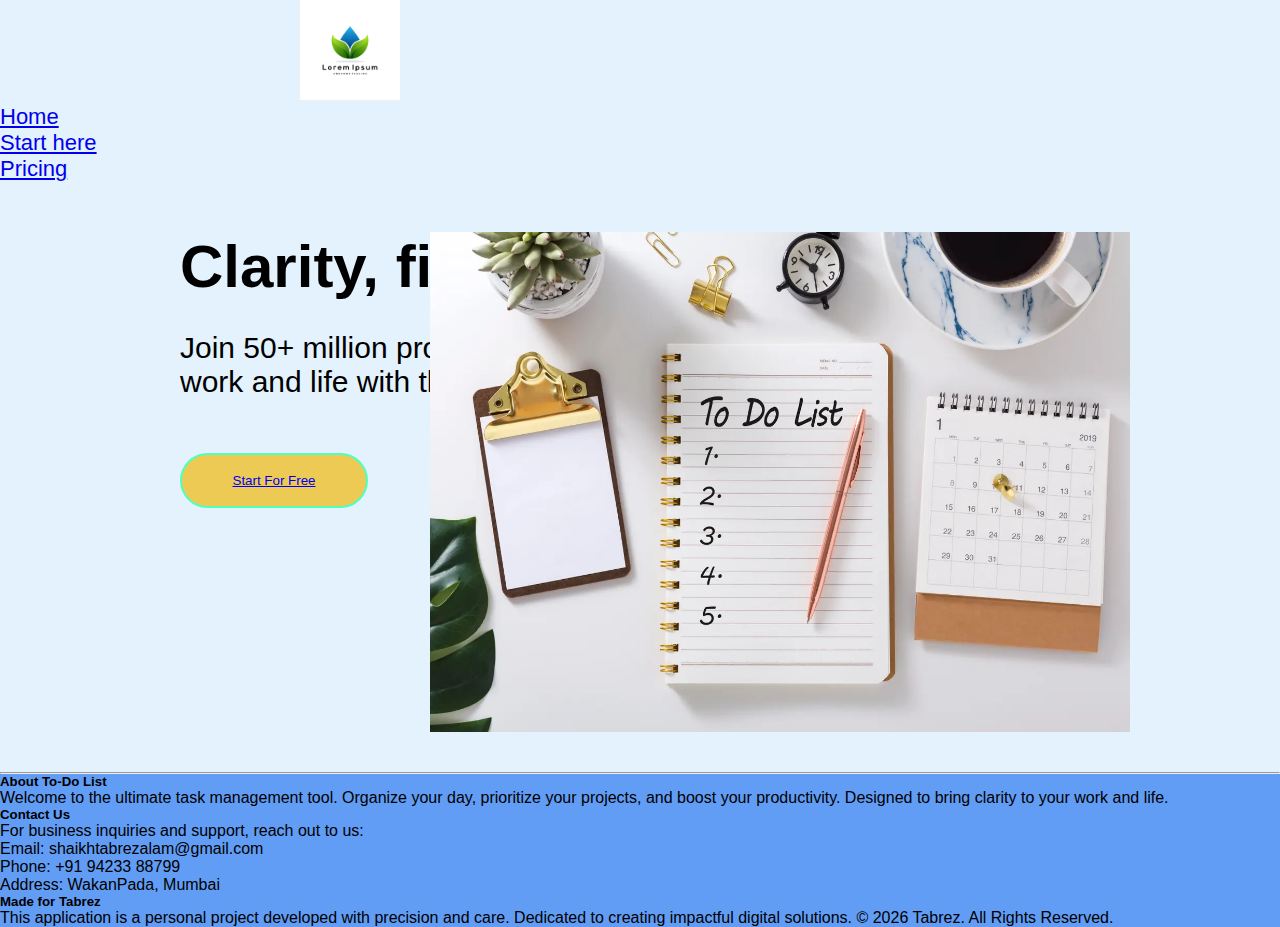
<file: index.html>
<!DOCTYPE html>
<html lang="en">
  <head>
    <meta charset="utf-8" />
    <meta name="viewport" content="width=device-width, initial-scale=1" />
    <link
      href="https://cdn.jsdelivr.net/npm/bootstrap@5.0.2/dist/css/bootstrap.min.css"
      rel="stylesheet"
      integrity="sha384-EVSTQN3/azprG1Anm3QDgpJLIm9Nao0Yz1ztcQTwFspd3yD65VohhpuuCOmLASjC"
      crossorigin="anonymous"
    />
    <link rel="stylesheet" href="style.css" />

    <title>To-Do List</title>
  </head>
  <body>
    <nav class="navbar navbar-expand-lg bg-light">
      <div class="container-fluid">
        <a class="navbar-brand" href="#"
          ><img src="i.jpg" alt="" width="100px" style="margin-left: 300px"
        /></a>
        <button
          class="navbar-toggler"
          type="button"
          data-bs-toggle="collapse"
          data-bs-target="#navbarNav"
          aria-controls="navbarNav"
          aria-expanded="false"
          aria-label="Toggle navigation"
        >
          <span class="navbar-toggler-icon"></span>
        </button>
        <div class="collapse navbar-collapse" id="navbarNav">
          <ul class="navbar-nav">
            <li class="nav-item">
              <a class="nav-link active" aria-current="page" href="#">Home</a>
            </li>
            <li class="nav-item">
              <a class="nav-link" href="login.html">Start here</a>
            </li>
            <li class="nav-item">
              <a class="nav-link" href="pricing.html">Pricing</a>
            </li>
          </ul>
        </div>
      </div>
    </nav>

    <div class="container-1">
      <h2>Clarity, finnaly.</h2>
      <p>
        Join 50+ million professionals who simplify<br />work and life with the
        world’s #1 to-do list app.
      </p>
      <button class="free"><a href="login.html">Start For Free</a></button>  
    </div>
    <div class="container-2">
      <img src="to-do list.png" alt="To-do Image" width="700px" height="500px">
    </div>

    <hr style="margin-top: 40px;">

    <!-- Footer Section -->
    <footer class="text-white pt-5 pb-4" style="background-color: #629df5;">
      <div class="container text-center text-md-start">
        <div class="row text-center text-md-start">
          
          <div class="col-md-4 col-lg-4 col-xl-4 mx-auto mt-3">
            <h5 class="text-uppercase mb-4 font-weight-bold text-warning">About To-Do List</h5>
            <p>
              Welcome to the ultimate task management tool. Organize your day, 
              prioritize your projects, and boost your productivity. 
              Designed to bring clarity to your work and life.
            </p>
          </div>

          <div class="col-md-4 col-lg-4 col-xl-4 mx-auto mt-3">
            <h5 class="text-uppercase mb-4 font-weight-bold text-warning">Contact Us</h5>
            <p>
              For business inquiries and support, reach out to us:
            </p>
            <p>Email: shaikhtabrezalam@gmail.com</p>
            <p>Phone: +91 94233 88799</p>
            <p>Address: WakanPada, Mumbai</p>
          </div>

          <div class="col-md-4 col-lg-4 col-xl-4 mx-auto mt-3">
            <h5 class="text-uppercase mb-4 font-weight-bold text-warning">Made for Tabrez</h5>
            <p>
              This application is a personal project developed with precision and care.
              Dedicated to creating impactful digital solutions.
              &copy; 2026 Tabrez. All Rights Reserved.
            </p>
          </div>
        </div>
      </div>
    </footer>

    <script
      src="https://cdn.jsdelivr.net/npm/bootstrap@5.0.2/dist/js/bootstrap.bundle.min.js"
      integrity="sha384-MrcW6ZMFYlzcLA8Nl+NtUVF0sA7MsXsP1UyJoMp4YLEuNSfAP+JcXn/tWtIaxVXM"
      crossorigin="anonymous"
    ></script>
  </body>
</html>
</file>
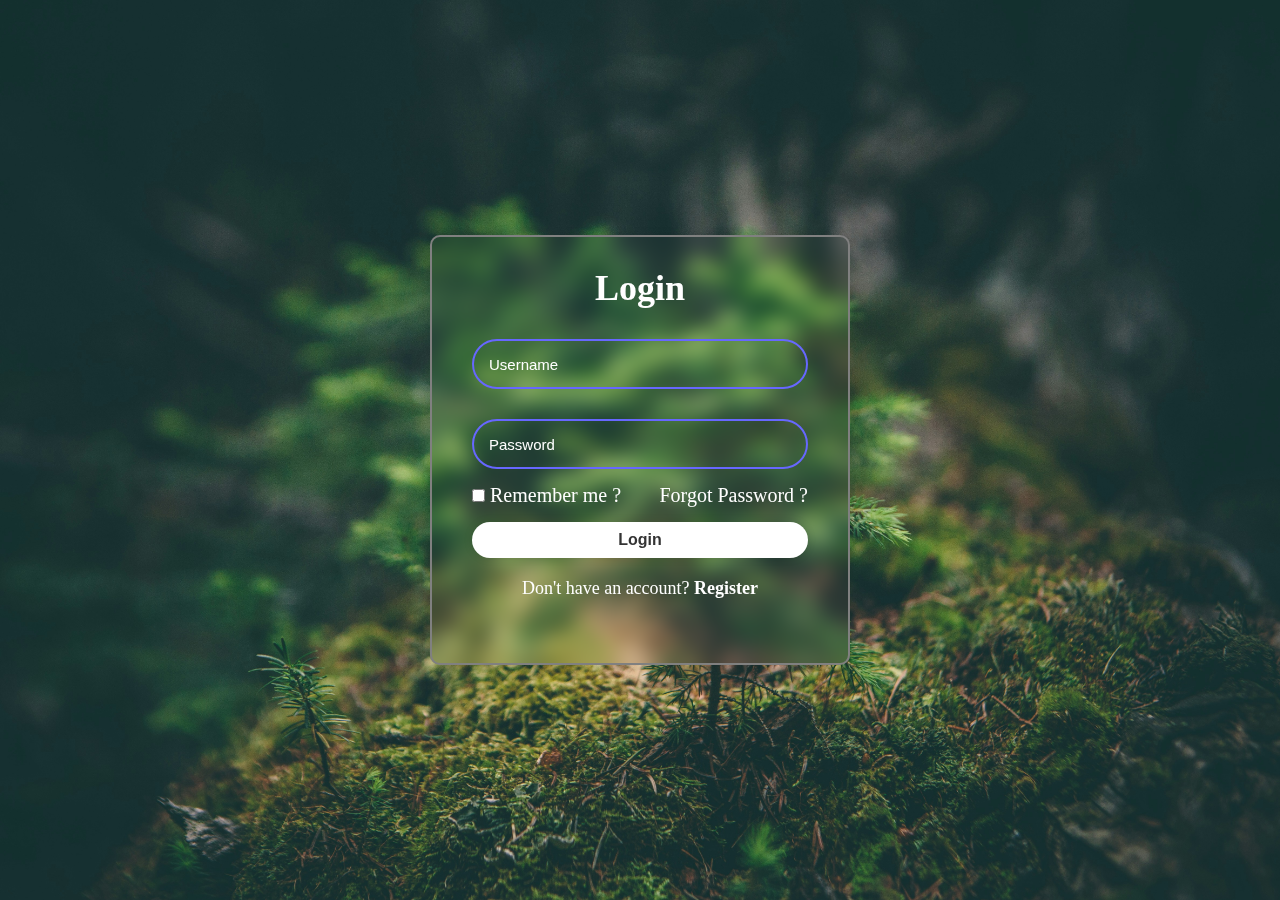
<file: home.html>
<!DOCTYPE html>
<html lang="en">
<head>
    <meta charset="UTF-8">
    <meta name="viewport" content="width=device-width, initial-scale=1.0">
    <title>My To-Do List</title>
    <!-- Bootstrap CSS -->
    <link href="https://cdn.jsdelivr.net/npm/bootstrap@5.0.2/dist/css/bootstrap.min.css" rel="stylesheet">
    <!-- Google Fonts: Fredoka for the funny/playful look -->
    <link href="https://fonts.googleapis.com/css2?family=Fredoka:wght@300;400;600&display=swap" rel="stylesheet">
    <style>
        body {
            /* Funny but readable font */
            font-family: 'Fredoka', sans-serif;
            background-color: #eef2f3;
            min-height: 100vh;
            display: flex;
            flex-direction: column;
        }
        
        /* Navbar styling */
        .navbar {
            background: white;
            box-shadow: 0 2px 10px rgba(0,0,0,0.05);
        }
        .navbar-brand {
            font-weight: 600;
            font-size: 1.5rem;
            color: #4a90e2 !important;
        }

        /* Main Container */
        .main-content {
            flex: 1;
            display: flex;
            justify-content: center;
            padding-top: 50px;
        }

        .todo-card {
            background: white;
            width: 100%;
            max-width: 500px;
            border-radius: 20px;
            box-shadow: 0 10px 25px rgba(0,0,0,0.1);
            padding: 2rem;
            height: fit-content;
        }

        h2 {
            text-align: center;
            color: #333;
            margin-bottom: 1.5rem;
            font-weight: 600;
        }

        /* Input area */
        .input-group {
            background: #f8f9fa;
            border-radius: 50px;
            padding: 5px;
            border: 1px solid #e9ecef;
            margin-bottom: 20px;
        }
        
        .form-control {
            border: none;
            background: transparent;
            padding-left: 20px;
            font-size: 1.1rem;
        }
        
        .form-control:focus {
            box-shadow: none;
            background: transparent;
        }

        #add-btn {
            border-radius: 50px;
            padding: 10px 25px;
            font-weight: 600;
        }

        /* List Items */
        ul {
            list-style: none;
            padding: 0;
        }

        li {
            background: #fff;
            border-bottom: 1px solid #f0f0f0;
            padding: 15px 10px;
            display: flex;
            justify-content: space-between;
            align-items: center;
            transition: all 0.2s;
            font-size: 1.1rem;
        }

        li:hover {
            background-color: #fcfcfc;
            transform: translateX(5px);
        }

        li.completed span {
            text-decoration: line-through;
            color: #adb5bd;
        }

        .task-text {
            cursor: pointer;
            flex-grow: 1;
            margin-left: 10px;
        }

        .delete-btn {
            color: #ff6b6b;
            cursor: pointer;
            opacity: 0.6;
            transition: opacity 0.2s;
            font-size: 1.2rem;
            border: none;
            background: none;
        }

        .delete-btn:hover {
            opacity: 1;
        }

        /* Checkbox custom style */
        .custom-check {
            width: 20px;
            height: 20px;
            border: 2px solid #4a90e2;
            border-radius: 50%;
            display: flex;
            align-items: center;
            justify-content: center;
            cursor: pointer;
            color: white;
            font-size: 12px;
        }
        
        li.completed .custom-check {
            background-color: #4a90e2;
        }

    </style>
</head>
<body>

    <nav class="navbar navbar-expand-lg navbar-light">
        <div class="container">
            <a class="navbar-brand" href="#">✨ To-Do List</a>
            <div class="d-flex align-items-center">
                <span class="me-3 text-muted" id="username-display"></span>
                <button onclick="logout()" class="btn btn-outline-danger btn-sm">Logout</button>
            </div>
        </div>
    </nav>

    <div class="main-content">
        <div class="todo-card">
            <h2>What needs to be done today? 🤔</h2>
            
            <div class="input-group">
                <input type="text" class="form-control" id="todo-input" placeholder="Add a new task...">
                <button class="btn btn-primary" id="add-btn">Add</button>
            </div>

            <ul id="todo-list">
                
            </ul>
        </div>
    </div>

    <script>
        const email = localStorage.getItem("email");
        if (!email) {
            window.location.href = "login.html";
        } else {
            document.getElementById("username-display").innerText = "Hi, " + email.split('@')[0];
        }

        function logout() {
            window.location.href = "login.html";
        }

        const input = document.getElementById('todo-input');
        const addBtn = document.getElementById('add-btn');
        const todoList = document.getElementById('todo-list');

        let tasks = JSON.parse(localStorage.getItem('tasks_' + email)) || [];

        function saveLocal() {
            localStorage.setItem('tasks_' + email, JSON.stringify(tasks));
        }

        function renderTasks() {
            todoList.innerHTML = '';
            tasks.forEach((task, index) => {
                const li = document.createElement('li');
                if (task.completed) li.classList.add('completed');

                li.innerHTML = `
                    <div class="d-flex align-items-center" style="flex-grow: 1;" onclick="toggleComplete(${index})">
                        <div class="custom-check">
                            ${task.completed ? '✓' : ''}
                        </div>
                        <span class="task-text">${task.text}</span>
                    </div>
                    <button class="delete-btn" onclick="deleteTask(${index})">
                        &times;
                    </button>
                `;
                todoList.appendChild(li);
            });
        }

        function addTask() {
            const text = input.value.trim();
            if (text === '') return;

            tasks.push({ text: text, completed: false });
            saveLocal();
            renderTasks();
            input.value = '';
            input.focus();
        }

        window.toggleComplete = (index) => {
            tasks[index].completed = !tasks[index].completed;
            saveLocal();
            renderTasks();
        }

        window.deleteTask = (index) => {
            tasks.splice(index, 1);
            saveLocal();
            renderTasks();
        }

        addBtn.addEventListener('click', addTask);
        input.addEventListener('keypress', function (e) {
            if (e.key === 'Enter') addTask();
        });

        renderTasks();
    </script>
</body>
</html>
</file>
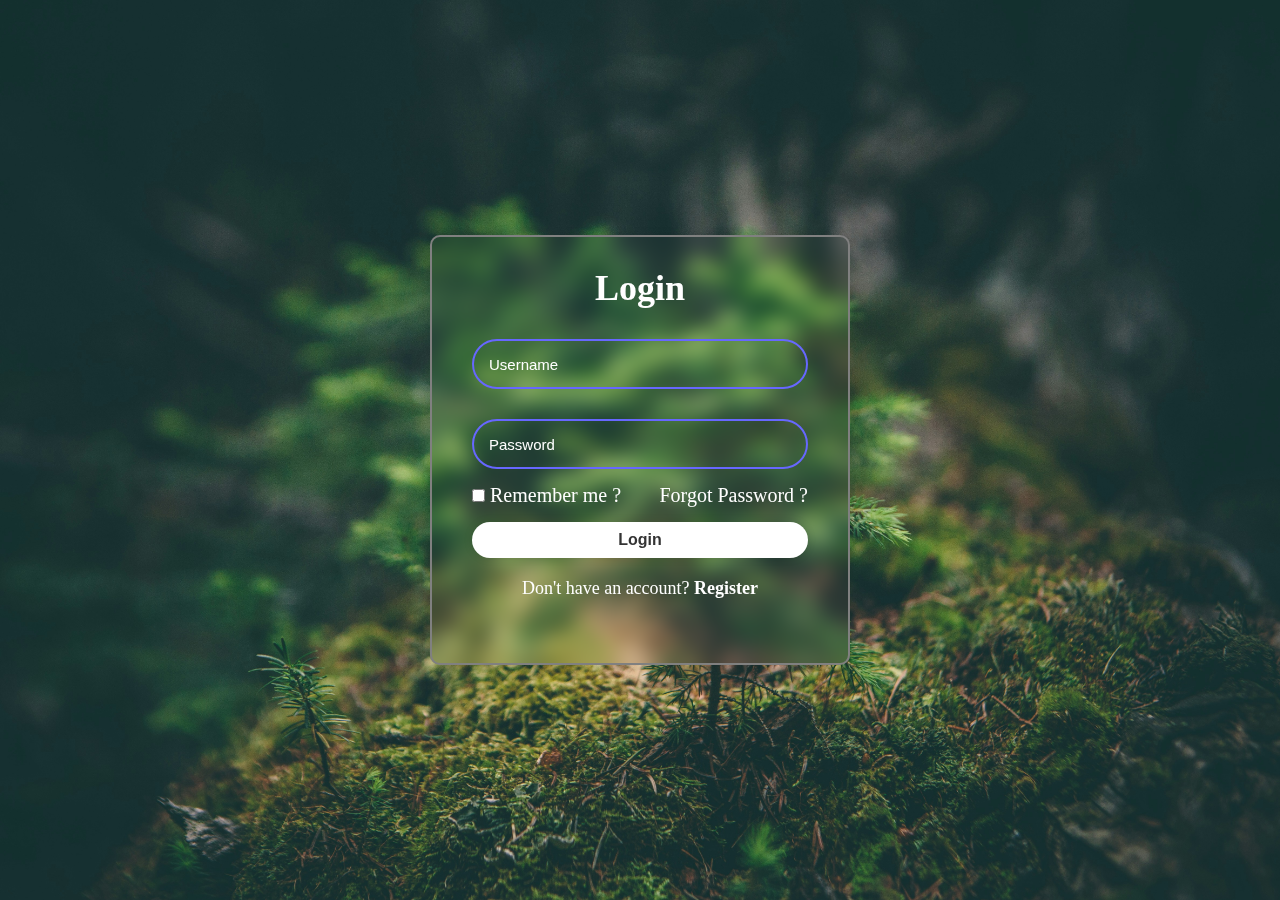
<file: login.html>
<!doctype html>
<html lang="en">
  <head>
    <meta charset="utf-8" />
    <meta name="viewport" content="width=device-width, initial-scale=1" />

    <link
      href="https://cdn.jsdelivr.net/npm/bootstrap@5.0.2/dist/css/bootstrap.min.css"
      rel="stylesheet"
      integrity="sha384-EVSTQN3/azprG1Anm3QDgpJLIm9Nao0Yz1ztcQTwFspd3yD65VohhpuuCOmLASjC"
      crossorigin="anonymous"
    />
    <link rel="stylesheet" href="login.css" />
    <title>Hello, world!</title>
  </head>
  <body>
    <div class="container">
      <form id="loginForm">
        <h1>Login</h1>
        <div class="login-1">
          <input type="text" id="loginEmail" placeholder="Username" />
          <i class="bxr bx-user"></i>
        </div>
        <div class="login-1">
          <input type="password" id="loginPassword" placeholder="Password" />
          <i class="bxr bx-lock"></i>
        </div>
        <div class="forgot">
          <label><input type="checkbox" name="" id="" />Remember me ?</label>
          <a href="#">Forgot Password ?</a>
        </div>

        <button type="submit" class="btn">Login</button>

        <div class="register">
          <p>Don't have an account? <a href="register.html">Register</a></p>
        </div>
      </form>
    </div>

    <script
      src="https://cdn.jsdelivr.net/npm/bootstrap@5.0.2/dist/js/bootstrap.bundle.min.js"
      integrity="sha384-MrcW6ZMFYlzcLA8Nl+NtUVF0sA7MsXsP1UyJoMp4YLEuNSfAP+JcXn/tWtIaxVXM"
      crossorigin="anonymous"
    ></script>
    <script>
      document
        .getElementById("loginForm")
        .addEventListener("submit", function (e) {
          e.preventDefault();  
          let loginEmail = document.getElementById("loginEmail").value;
          let loginPassword = document.getElementById("loginPassword").value;

          let savedEmail = localStorage.getItem("email");
          let savedPassword = localStorage.getItem("password");

          if (loginEmail === savedEmail && loginPassword === savedPassword) {
            alert("Login Successful");
            window.location.href = "home.html";
          } else {
            alert("Wrong Email or Password ❌");
          }
        });
    </script>
  </body>
</html>
</file>
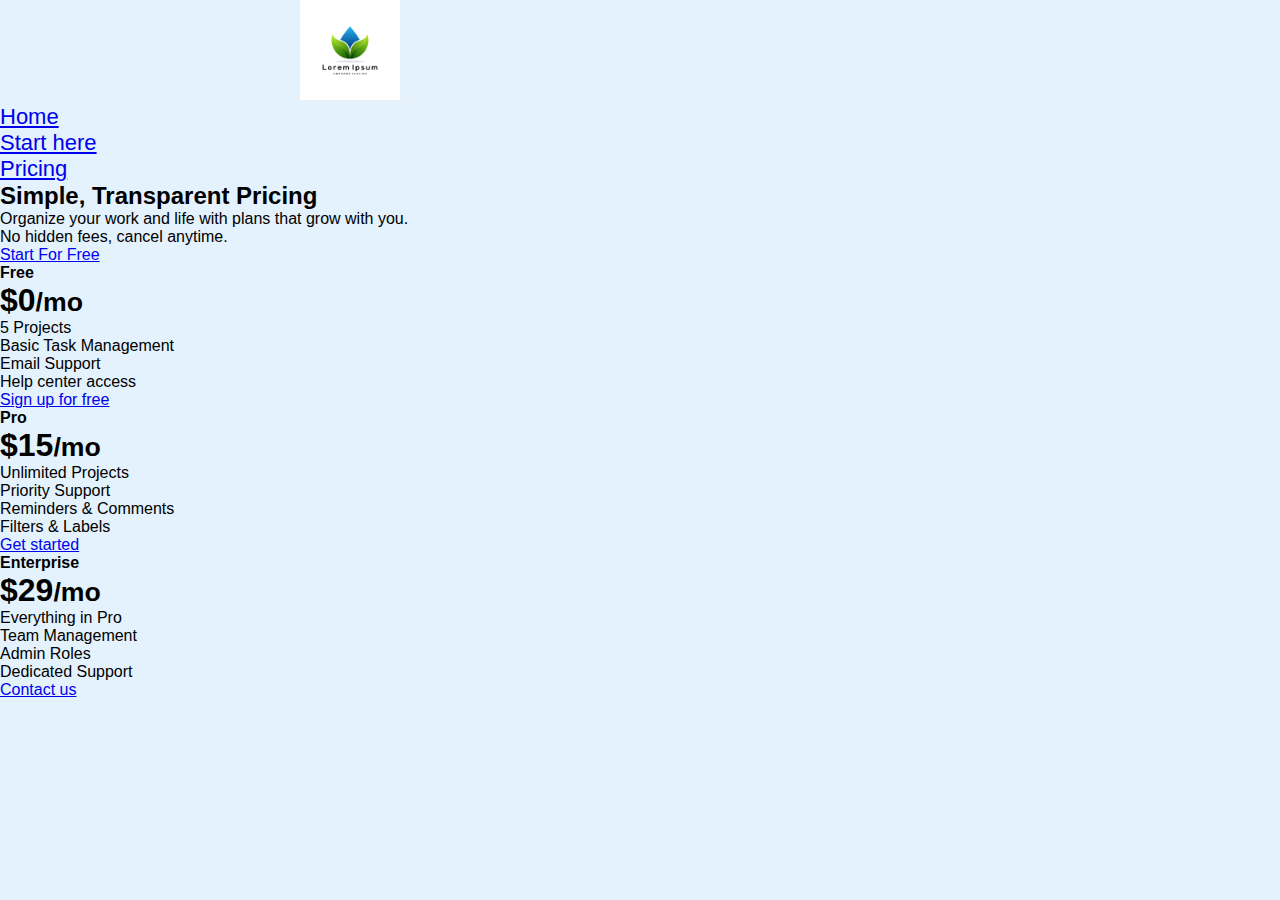
<file: pricing.html>
<!DOCTYPE html>
<html lang="en">
  <head>
    <meta charset="utf-8" />
    <meta name="viewport" content="width=device-width, initial-scale=1" />
    <link
      href="https://cdn.jsdelivr.net/npm/bootstrap@5.0.2/dist/css/bootstrap.min.css"
      rel="stylesheet"
      integrity="sha384-EVSTQN3/azprG1Anm3QDgpJLIm9Nao0Yz1ztcQTwFspd3yD65VohhpuuCOmLASjC"
      crossorigin="anonymous"
    />
    <link rel="stylesheet" href="style.css" />

    <title>Pricing - To-Do List</title>
  </head>
  <body>
    <nav class="navbar navbar-expand-lg bg-light">
      <div class="container-fluid">
        <a class="navbar-brand" href="index.html"
          ><img src="i.jpg" alt="" width="100px" style="margin-left: 300px"
        /></a>
        <button
          class="navbar-toggler"
          type="button"
          data-bs-toggle="collapse"
          data-bs-target="#navbarNav"
          aria-controls="navbarNav"
          aria-expanded="false"
          aria-label="Toggle navigation"
        >
          <span class="navbar-toggler-icon"></span>
        </button>
        <div class="collapse navbar-collapse" id="navbarNav">
          <ul class="navbar-nav">
            <li class="nav-item">
              <a class="nav-link" href="index.html">Home</a>
            </li>
            <li class="nav-item">
              <a class="nav-link" href="login.html">Start here</a>
            </li>
            <li class="nav-item">
              <a class="nav-link active" aria-current="page" href="#">Pricing</a>
            </li>
          </ul>
        </div>
      </div>
    </nav>

    <!-- Brief Description & Button -->
    <div class="container text-center mt-5">
      <h2 class="display-4 fw-bold">Simple, Transparent Pricing</h2>
      <p class="lead mt-3 text-muted">
        Organize your work and life with plans that grow with you.<br>
        No hidden fees, cancel anytime.
      </p>
      <a href="login.html" class="btn btn-primary btn-lg mt-3 mb-5 px-5 rounded-pill">Start For Free</a>
    </div>

    <div class="container mb-5">
      <div class="row row-cols-1 row-cols-md-3 mb-3 text-center">
        <!-- Free Plan -->
        <div class="col">
          <div class="card mb-4 rounded-3 shadow-sm h-100">
            <div class="card-header py-3">
              <h4 class="my-0 fw-normal">Free</h4>
            </div>
            <div class="card-body">
              <h1 class="card-title pricing-card-title">$0<small class="text-muted fw-light">/mo</small></h1>
              <ul class="list-unstyled mt-3 mb-4">
                <li>5 Projects</li>
                <li>Basic Task Management</li>
                <li>Email Support</li>
                <li>Help center access</li>
              </ul>
              <a href="login.html" class="w-100 btn btn-lg btn-outline-primary">Sign up for free</a>
            </div>
          </div>
        </div>
        <!-- Pro Plan -->
        <div class="col">
          <div class="card mb-4 rounded-3 shadow-sm h-100">
            <div class="card-header py-3">
              <h4 class="my-0 fw-normal">Pro</h4>
            </div>
            <div class="card-body">
              <h1 class="card-title pricing-card-title">$15<small class="text-muted fw-light">/mo</small></h1>
              <ul class="list-unstyled mt-3 mb-4">
                <li>Unlimited Projects</li>
                <li>Priority Support</li>
                <li>Reminders & Comments</li>
                <li>Filters & Labels</li>
              </ul>
              <a href="login.html" class="w-100 btn btn-lg btn-outline-primary">Get started</a>
            </div>
          </div>
        </div>
        <!-- Enterprise Plan -->
        <div class="col">
          <div class="card mb-4 rounded-3 shadow-sm h-100">
            <div class="card-header py-3">
              <h4 class="my-0 fw-normal">Enterprise</h4>
            </div>
            <div class="card-body">
              <h1 class="card-title pricing-card-title">$29<small class="text-muted fw-light">/mo</small></h1>
              <ul class="list-unstyled mt-3 mb-4">
                <li>Everything in Pro</li>
                <li>Team Management</li>
                <li>Admin Roles</li>
                <li>Dedicated Support</li>
              </ul>
              <a href="login.html" class="w-100 btn btn-lg btn-outline-primary">Contact us</a>
            </div>
          </div>
        </div>
      </div>
    </div>

    <script
      src="https://cdn.jsdelivr.net/npm/bootstrap@5.0.2/dist/js/bootstrap.bundle.min.js"
      integrity="sha384-MrcW6ZMFYlzcLA8Nl+NtUVF0sA7MsXsP1UyJoMp4YLEuNSfAP+JcXn/tWtIaxVXM"
      crossorigin="anonymous"
    ></script>
  </body>
</html>
</file>
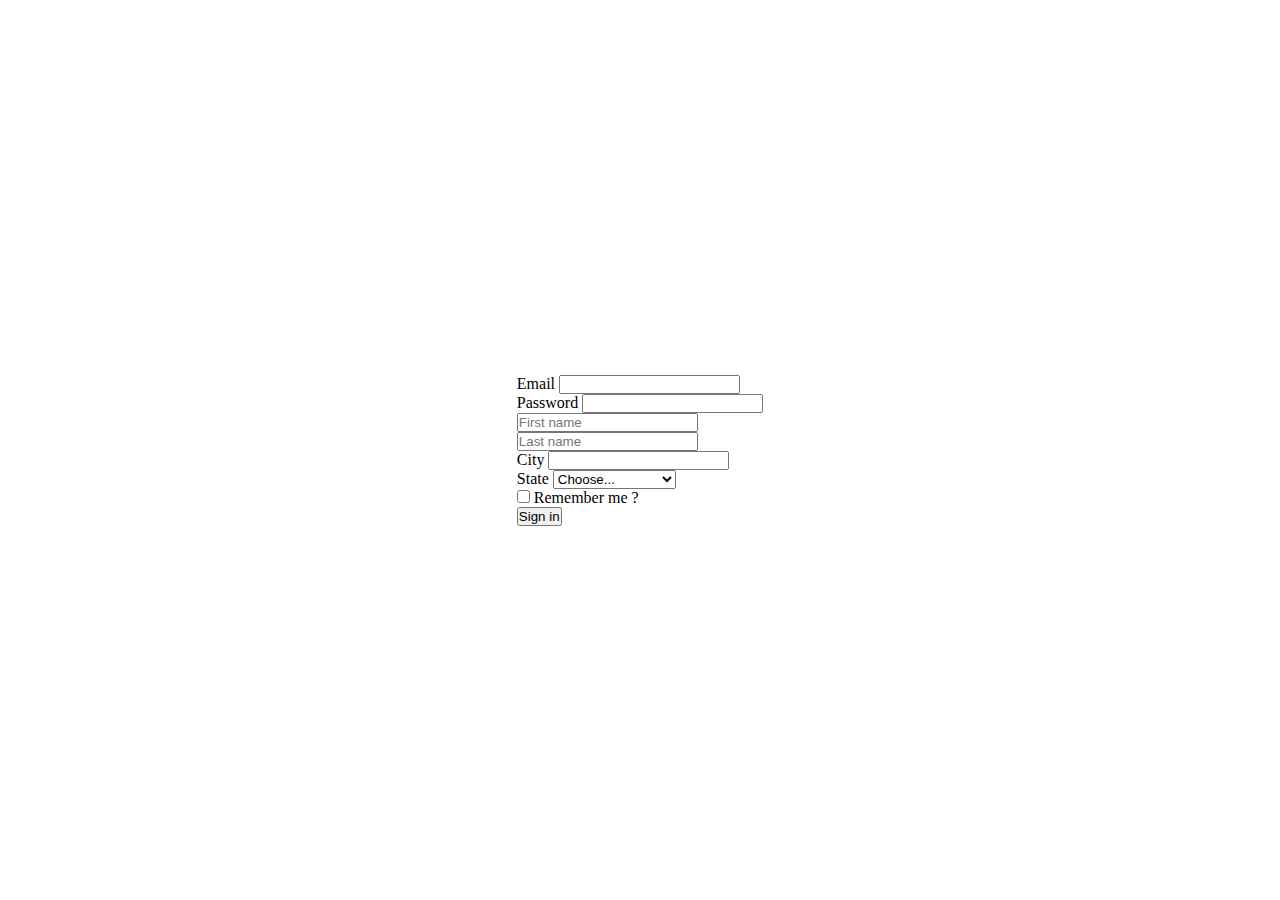
<file: register.html>
<!doctype html>
<html lang="en">
  <head>
    <meta charset="utf-8" />
    <meta
      name="viewport"
      content="width=device-width, initial-scale=1, shrink-to-fit=no"
    />

    <link
      rel="stylesheet"
      href="https://cdn.jsdelivr.net/npm/bootstrap@4.5.3/dist/css/bootstrap.min.css"
      integrity="sha384-TX8t27EcRE3e/ihU7zmQxVncDAy5uIKz4rEkgIXeMed4M0jlfIDPvg6uqKI2xXr2"
      crossorigin="anonymous"
    />
    <style>
      * {
        margin: 0;
        padding: 0;
        box-sizing: border-box;
      }
      .container {
        display: flex;
        justify-content: center;
        align-items: center;
        min-height: 100vh;
      }
      body {
        background: url("https://images.unsplash.com/photo-1557683316-973673baf926?q=80&w=2029&auto=format&fit=crop")
          no-repeat;
        background-size: cover;
        background-position: center;
      }
    </style>
    <title>Hello, world!</title>
  </head>
  <body>
    <div class="container">
      <form id="registerForm">
        <div class="form-row">
          <div class="form-group col-md-6">
            <label for="inputEmail4">Email</label>
            <input type="email" class="form-control" id="inputEmail4" />
          </div>
          <div class="form-group col-md-6">
            <label for="inputPassword4">Password</label>
            <input type="password" class="form-control" id="inputPassword4" />
          </div>
        </div>
        <div class="form-row">
          <div class="col">
            <input type="text" class="form-control" placeholder="First name" />
          </div>
          <div class="col">
            <input type="text" class="form-control" placeholder="Last name" />
          </div>
        </div>
        <div class="form-row">
          <div class="form-group col-md-6">
            <label for="inputCity">City</label>
            <input type="text" class="form-control" id="inputCity" />
          </div>
          <div class="form-group col-md-4">
            <label for="inputState">State</label>
            <select id="inputState" class="form-control">
              <option selected>Choose...</option>
              <option>Maharastra</option>
              <option>Uttar Pradesh</option>
              <option>Delhi</option>
              <option>Haryana</option>
              <option>Punjab</option>
              <option>Rajasthan</option>
              <option>Gujarat</option>
              <option>Tamil Nadu</option>
              <option>Karnataka</option>
              <option>West Bengal</option>
              <option>Madhya Pradesh</option>
            </select>
          </div>
        </div>
        <div class="form-group">
          <div class="form-check">
            <input class="form-check-input" type="checkbox" id="gridCheck" />
            <label class="form-check-label" for="gridCheck">
              Remember me ?
            </label>
          </div>
        </div>
        <button type="submit" class="btn btn-primary">Sign in</button>
      </form>
    </div>
    <script
      src="https://code.jquery.com/jquery-3.5.1.slim.min.js"
      integrity="sha384-DfXdz2htPH0lsSSs5nCTpuj/zy4C+OGpamoFVy38MVBnE+IbbVYUew+OrCXaRkfj"
      crossorigin="anonymous"
    ></script>
    <script
      src="https://cdn.jsdelivr.net/npm/bootstrap@4.5.3/dist/js/bootstrap.bundle.min.js"
      integrity="sha384-ho+j7jyWK8fNQe+A12Hb8AhRq26LrZ/JpcUGGOn+Y7RsweNrtN/tE3MoK7ZeZDyx"
      crossorigin="anonymous"
    ></script>
    <script>
      document
        .getElementById("registerForm")
        .addEventListener("submit", function (e) {
          e.preventDefault();

          let email = document.getElementById("inputEmail4").value;
          let password = document.getElementById("inputPassword4").value;

          if (email === "" || password === "") {
            alert("Email aur Password bharna zaroori hai");
            return;
          }
          localStorage.setItem("email", email);
          localStorage.setItem("password", password);

          alert("Registration Successful ✅");
          window.location.href = "login.html"; 
        });
    </script>
  </body>
</html>
</file>
<file: style.css>
*{
    margin: 0;
    padding: 0;
    font-family:  'Gill Sans MT','Trebuchet MS', sans-serif;
}

body{
    background-color: #E3F2FD;
}

.nav{
    background-color: #1976D2;
}

.navbar-nav{
    margin-left: auto;
    margin-right: 300px;
    font-size: 22px;
    gap: 50px;
}
.navbar-nav li{
    color: #FFFFFF;
}
.container-1{
    width: 700px;
    height: 500px;
    /* background-color: green; */
    margin-left: 150px;
    margin-top: 50px;
    
}
.container-1 h2{
    font-size: 60px;
    padding-left: 30px;
    color: black;
}
.container-1 p{
    margin-top: 30px;
    font-size: 30px;
    padding-left: 30px;
}
.container-1 .free{
    width: 188px;
    height: 55px;
    background-color: #edca53;
    border: none;
    border: 2px solid #50ffbd;
    border-radius: 28px;
    margin-top: 54px;
    margin-left: 30px;
}

.container-2{
    width: 700px;
    height: 500px;
    background-color: red;
    margin-left: auto;
    margin-right: 150px;
    margin-top: -500px;
}
.container-2 img:hover{
    transform: scale(1.08);
    border-radius: 20px;
}
</file>
<file: login.css>
*{
    margin: 0;
    padding: 0;
    box-sizing: border-box;
}

body{
    justify-content: center;
    align-items: center;
    display: flex;
    min-height: 100vh;
    background: url('matthew-smith-Rfflri94rs8-unsplash.jpg') no-repeat;
    background-size: cover;
    background-position: center;
}

.container{
    width: 420px;
    height: 430px;
    background-color: transparent;
    border: 2px solid grey;
    backdrop-filter: blur(10px);
    box-shadow: 0 0 10px rgba(0,0,0,.1);
    color: #fff;
    border-radius: 10px;
    padding: 30px 40px;
}

.container h1{
    font-size: 36px;
    text-align: center;
}

.container .login-1{
    position: relative;
    width: 100%;
    height: 50px;
    /* background-color: orange; */
    margin: 30px 0;
}

.login-1 input{
    width: 100%;
    height: 100%;
    background-color: transparent;
    border: none;
    outline: none;
    border: 2px solid rgb(103, 103, 255);
    border-radius: 30px;
    font-size: 15px;
    color: #fff;
    padding: 20px 45px 20px 15px;
}

.login-1 input::placeholder{
    color: #fff;
}

.login-1 i{
    position: absolute;
    right: 20px;
    top: 50%;
    transform: translateY(-50%);
    font-size: 20px;
}

.container .forgot{
    display: flex;
    font-size: 20px;
    justify-content: space-between;
    margin: -15px 0px 15px;
}

.forgot label input{
    accent-color: #fff;
    margin-right: 5px;
}

.forgot a{
    color: #fff;
    text-decoration: none;
}

.forgot a:hover{
    text-decoration: underline;
}

.container .btn{
    width: 100%;
    height: 36px;
    border: none;
    outline: none;
    border-radius: 40px;
    box-shadow: 0 0 10px rgba(0, 0, 0, .1);
    cursor: pointer;
    font-size: 16px;
    color: #333;
    background-color: #fff;
    font-weight: 700;
}

.container .register{
    font-size: 18px;
    text-align: center;
    margin: 20px 0 15px;
}

.container .register p a{
    color: #fff;
    text-decoration: none;
    font-weight: 600;
}

.contianer .register p a:hover{
    text-decoration: underline;
}
</file>
